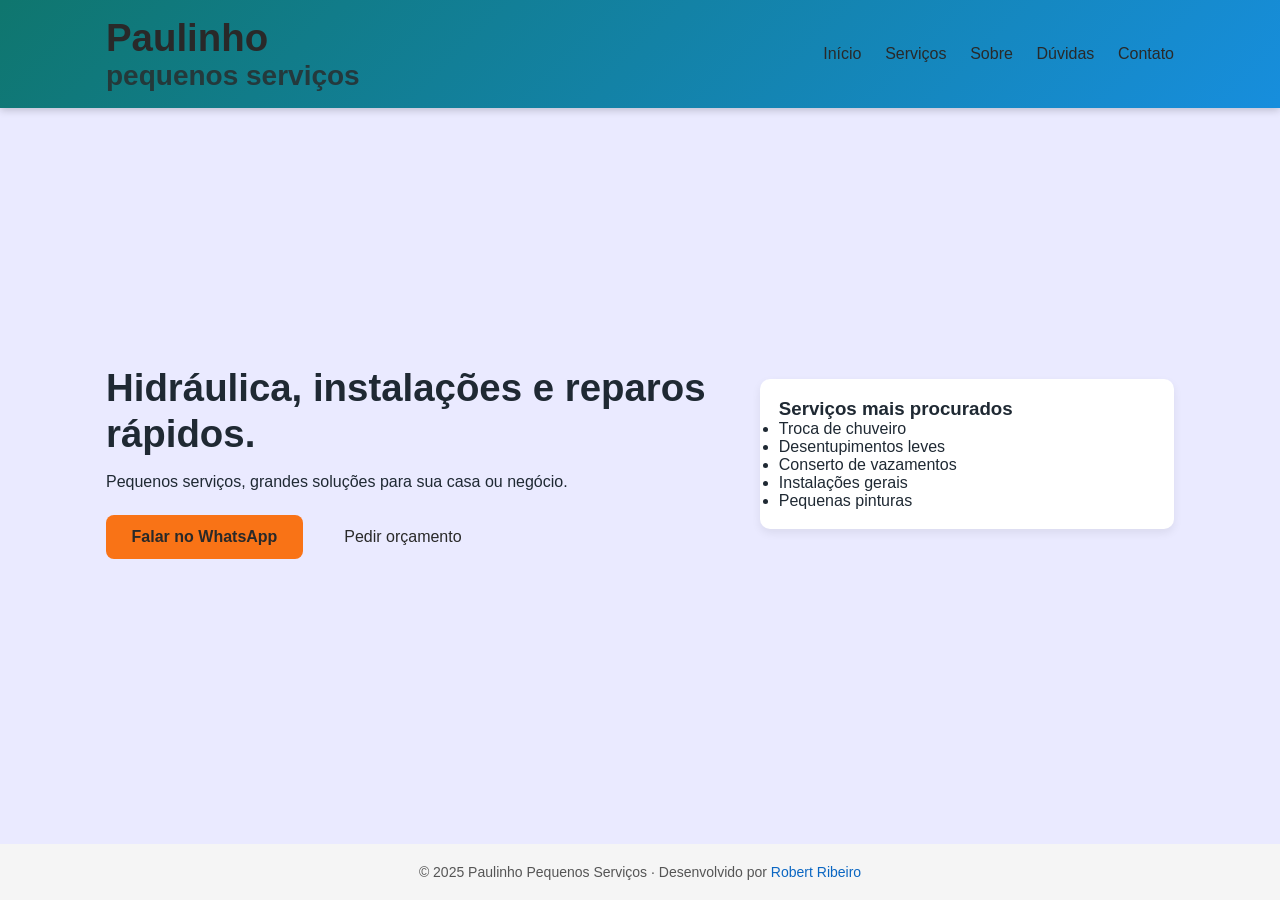
<file: index.html>
<!DOCTYPE html>
<html lang="pt-BR">
<head>
  <meta charset="UTF-8">
  <link rel="stylesheet" href="css/style.css">
  <title>Paulinho Pequenos Serviços</title>
</head>
<body>

  <!-- HEADER -->
  <header>
    <div class="container">
      <nav>
        <div class="logo">
          Paulinho <br>
          <span>pequenos serviços</span>
        </div>

        <div>
          <a href="index.html">Início</a>
          <a href="servicos.html">Serviços</a>
          <a href="sobre.html">Sobre</a>
         <!-- <a href="depoimentos.html">Depoimentos</a> -->
          <a href="duvidas.html">Dúvidas</a>
          <a href="contato.html">Contato</a>
        </div>
      </nav>
    </div>
  </header>

  <!-- CONTEÚDO -->
  <div class="page-content container">
    
    <div class="hero">
      <div>
        <h1>Hidráulica, instalações e reparos rápidos.</h1>
        <p>Pequenos serviços, grandes soluções para sua casa ou negócio.</p>

        <a href="https://wa.me/5531988634998" class="btn">Falar no WhatsApp</a>
        <a href="contato.html" class="btn-outline">Pedir orçamento</a>
      </div>

      <div class="card">
        <h3>Serviços mais procurados</h3>
        <ul>
          <li>Troca de chuveiro</li>
          <li>Desentupimentos leves</li>
          <li>Conserto de vazamentos</li>
          <li>Instalações gerais</li>
          <li>Pequenas pinturas</li>
        </ul>
      </div>
    </div>

  </div>

  <!-- FOOTER -->
  <footer class="footer">
  <div class="container">
    <p>
      © 2025 Paulinho Pequenos Serviços ·
      Desenvolvido por
      <a href="https://www.linkedin.com/in/robert-ribeiro-0a00a528/" 
         target="_blank" 
         rel="noopener noreferrer">
        Robert Ribeiro
      </a>
    </p>
  </div>
</footer>
 
</body>
</html>
</file>
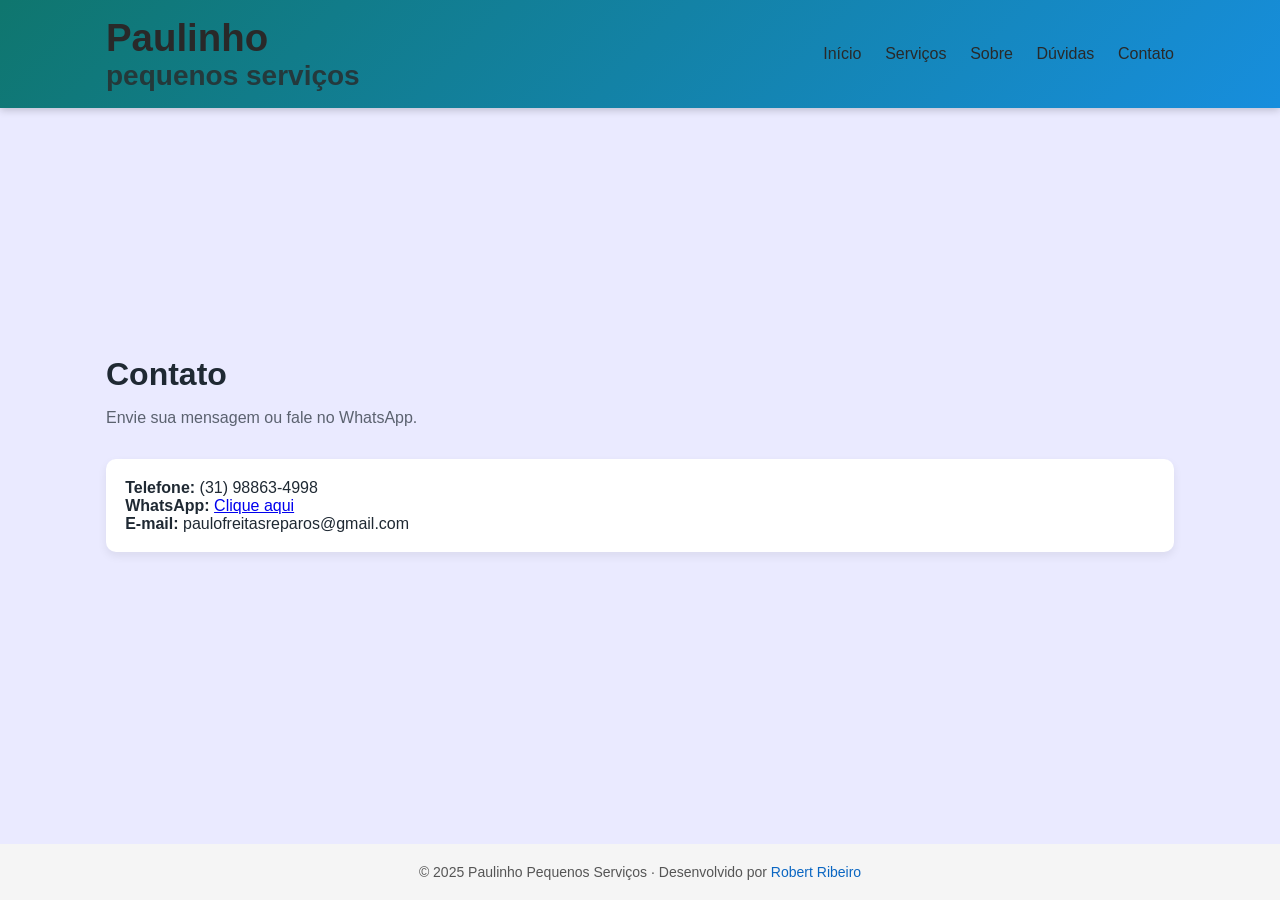
<file: contato.html>
<!DOCTYPE html>
<html lang="pt-BR">
<head>
  <meta charset="UTF-8">
  <link rel="stylesheet" href="css/style.css">
  <title>Contato - Paulinho Pequenos Serviços</title>
</head>
<body>

<header>
  <div class="container">
    <nav>
      <div class="logo">
        Paulinho <br>
        <span>pequenos serviços</span>
      </div>

      <div>
        <a href="index.html">Início</a>
        <a href="servicos.html">Serviços</a>
        <a href="sobre.html">Sobre</a>
         <!-- <a href="depoimentos.html">Depoimentos</a> -->
        <a href="duvidas.html">Dúvidas</a>
        <a href="contato.html">Contato</a>
      </div>
    </nav>
  </div>
</header>

<div class="page-content container">
  <h1 class="page-title">Contato</h1>
  <p class="page-subtitle">Envie sua mensagem ou fale no WhatsApp.</p>

  <div class="card">
    <p><strong>Telefone:</strong> (31) 98863-4998</p>
    <p><strong>WhatsApp:</strong> <a href="https://wa.me/5531988634998">Clique aqui</a></p>
    <p><strong>E-mail:</strong> paulofreitasreparos@gmail.com</p>
  </div>

</div>

<!-- FOOTER -->
  <footer class="footer">
  <div class="container">
    <p>
      © 2025 Paulinho Pequenos Serviços ·
      Desenvolvido por
      <a href="https://www.linkedin.com/in/robert-ribeiro-0a00a528/" 
         target="_blank" 
         rel="noopener noreferrer">
        Robert Ribeiro
      </a>
    </p>
  </div>
</footer>

</body>
</html>
</file>
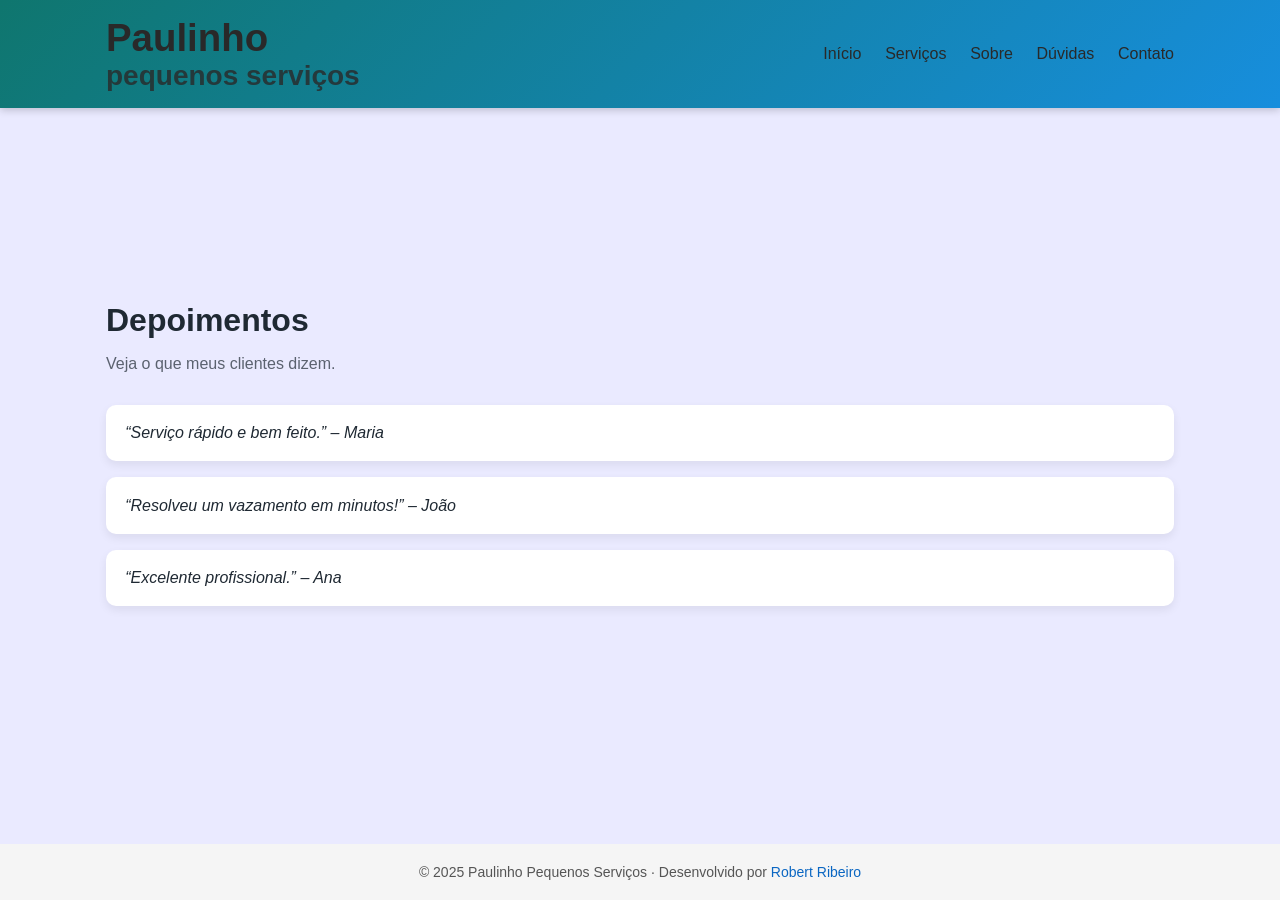
<file: depoimentos.html>
<!DOCTYPE html>
<html lang="pt-BR">
<head>
  <meta charset="UTF-8">
  <link rel="stylesheet" href="css/style.css">
  <title>Depoimentos - Paulinho Pequenos Serviços</title>
</head>
<body>

<header>
  <div class="container">
    <nav>
      <div class="logo">
        Paulinho <br><span>pequenos serviços</span>
      </div>
      <div>
        <a href="index.html">Início</a>
        <a href="servicos.html">Serviços</a>
        <a href="sobre.html">Sobre</a>
        <!-- <a href="depoimentos.html">Depoimentos</a> -->
        <a href="duvidas.html">Dúvidas</a>
        <a href="contato.html">Contato</a>
      </div>
    </nav>
  </div>
</header>


<div class="page-content container">
  <h1 class="page-title">Depoimentos</h1>
  <p class="page-subtitle">Veja o que meus clientes dizem.</p>

  <div class="card"><em>“Serviço rápido e bem feito.” – Maria</em></div>
  <div class="card"><em>“Resolveu um vazamento em minutos!” – João</em></div>
  <div class="card"><em>“Excelente profissional.” – Ana</em></div>
</div>

<!-- FOOTER -->
  <footer class="footer">
  <div class="container">
    <p>
      © 2025 Paulinho Pequenos Serviços ·
      Desenvolvido por
      <a href="https://www.linkedin.com/in/robert-ribeiro-0a00a528/" 
         target="_blank" 
         rel="noopener noreferrer">
        Robert Ribeiro
      </a>
    </p>
  </div>
</footer>

</body>
</html>
</file>
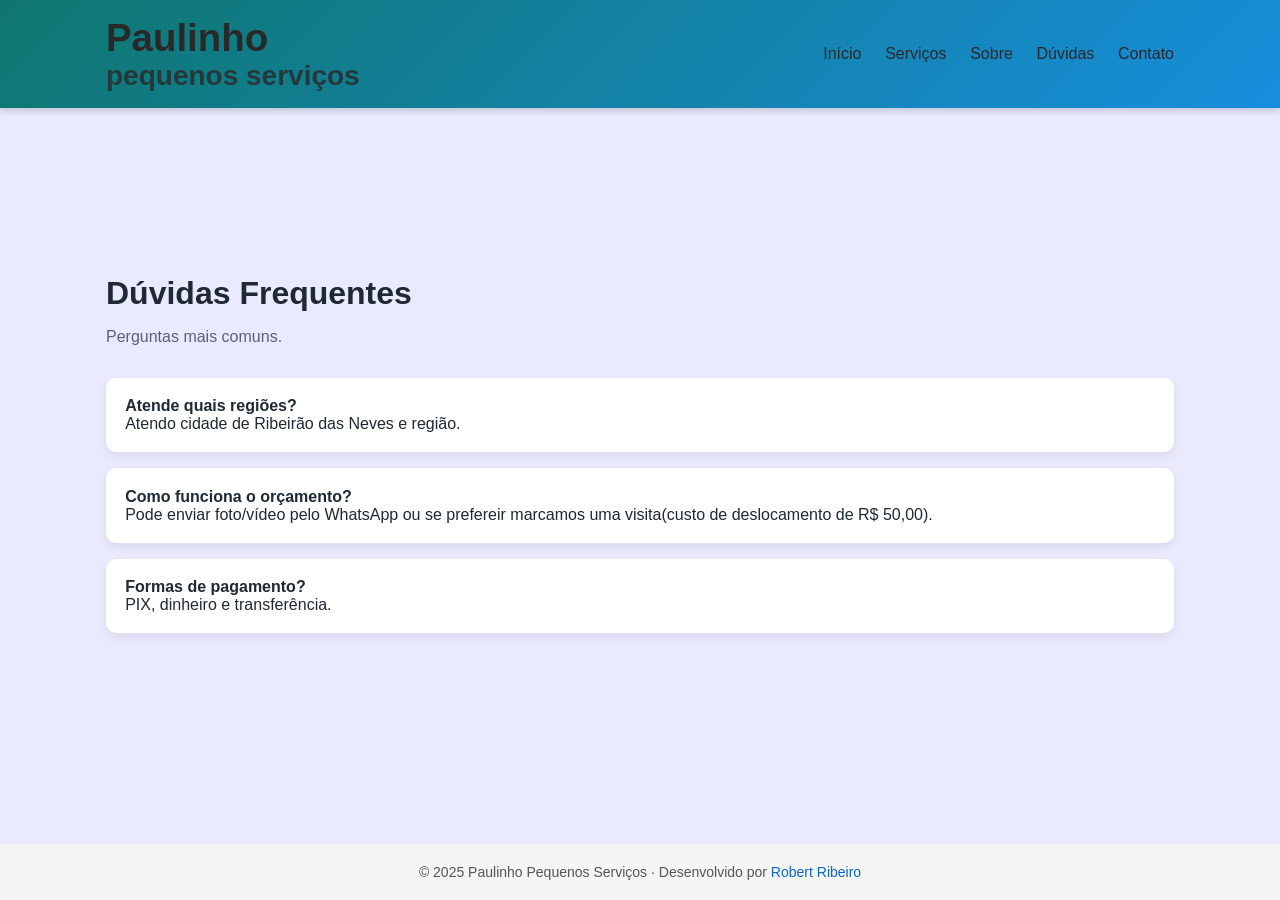
<file: duvidas.html>
<!DOCTYPE html>
<html lang="pt-BR">
<head>
  <meta charset="UTF-8">
  <link rel="stylesheet" href="css/style.css">
  <title>Dúvidas - Paulinho Pequenos Serviços</title>
</head>
<body>

<header>
  <div class="container">
    <nav>
      <div class="logo">
        Paulinho <br><span>pequenos serviços</span>
      </div>
      <div>
        <a href="index.html">Início</a>
        <a href="servicos.html">Serviços</a>
        <a href="sobre.html">Sobre</a>
         <!-- <a href="depoimentos.html">Depoimentos</a> -->
        <a href="duvidas.html">Dúvidas</a>
        <a href="contato.html">Contato</a>
      </div>
    </nav>
  </div>
</header>

<div class="page-content container">
  <h1 class="page-title">Dúvidas Frequentes</h1>
  <p class="page-subtitle">Perguntas mais comuns.</p>

  <div class="card"><strong>Atende quais regiões?</strong><br>Atendo cidade de Ribeirão das Neves e região.</div>
  <div class="card"><strong>Como funciona o orçamento?</strong><br>Pode enviar foto/vídeo pelo WhatsApp ou se prefereir marcamos uma visita(custo de deslocamento de R$ 50,00).</div>
  <div class="card"><strong>Formas de pagamento?</strong><br>PIX, dinheiro e transferência.</div>
</div>

<!-- FOOTER -->
  <footer class="footer">
  <div class="container">
    <p>
      © 2025 Paulinho Pequenos Serviços ·
      Desenvolvido por
      <a href="https://www.linkedin.com/in/robert-ribeiro-0a00a528/" 
         target="_blank" 
         rel="noopener noreferrer">
        Robert Ribeiro
      </a>
    </p>
  </div>
</footer>

</body>
</html>
</file>
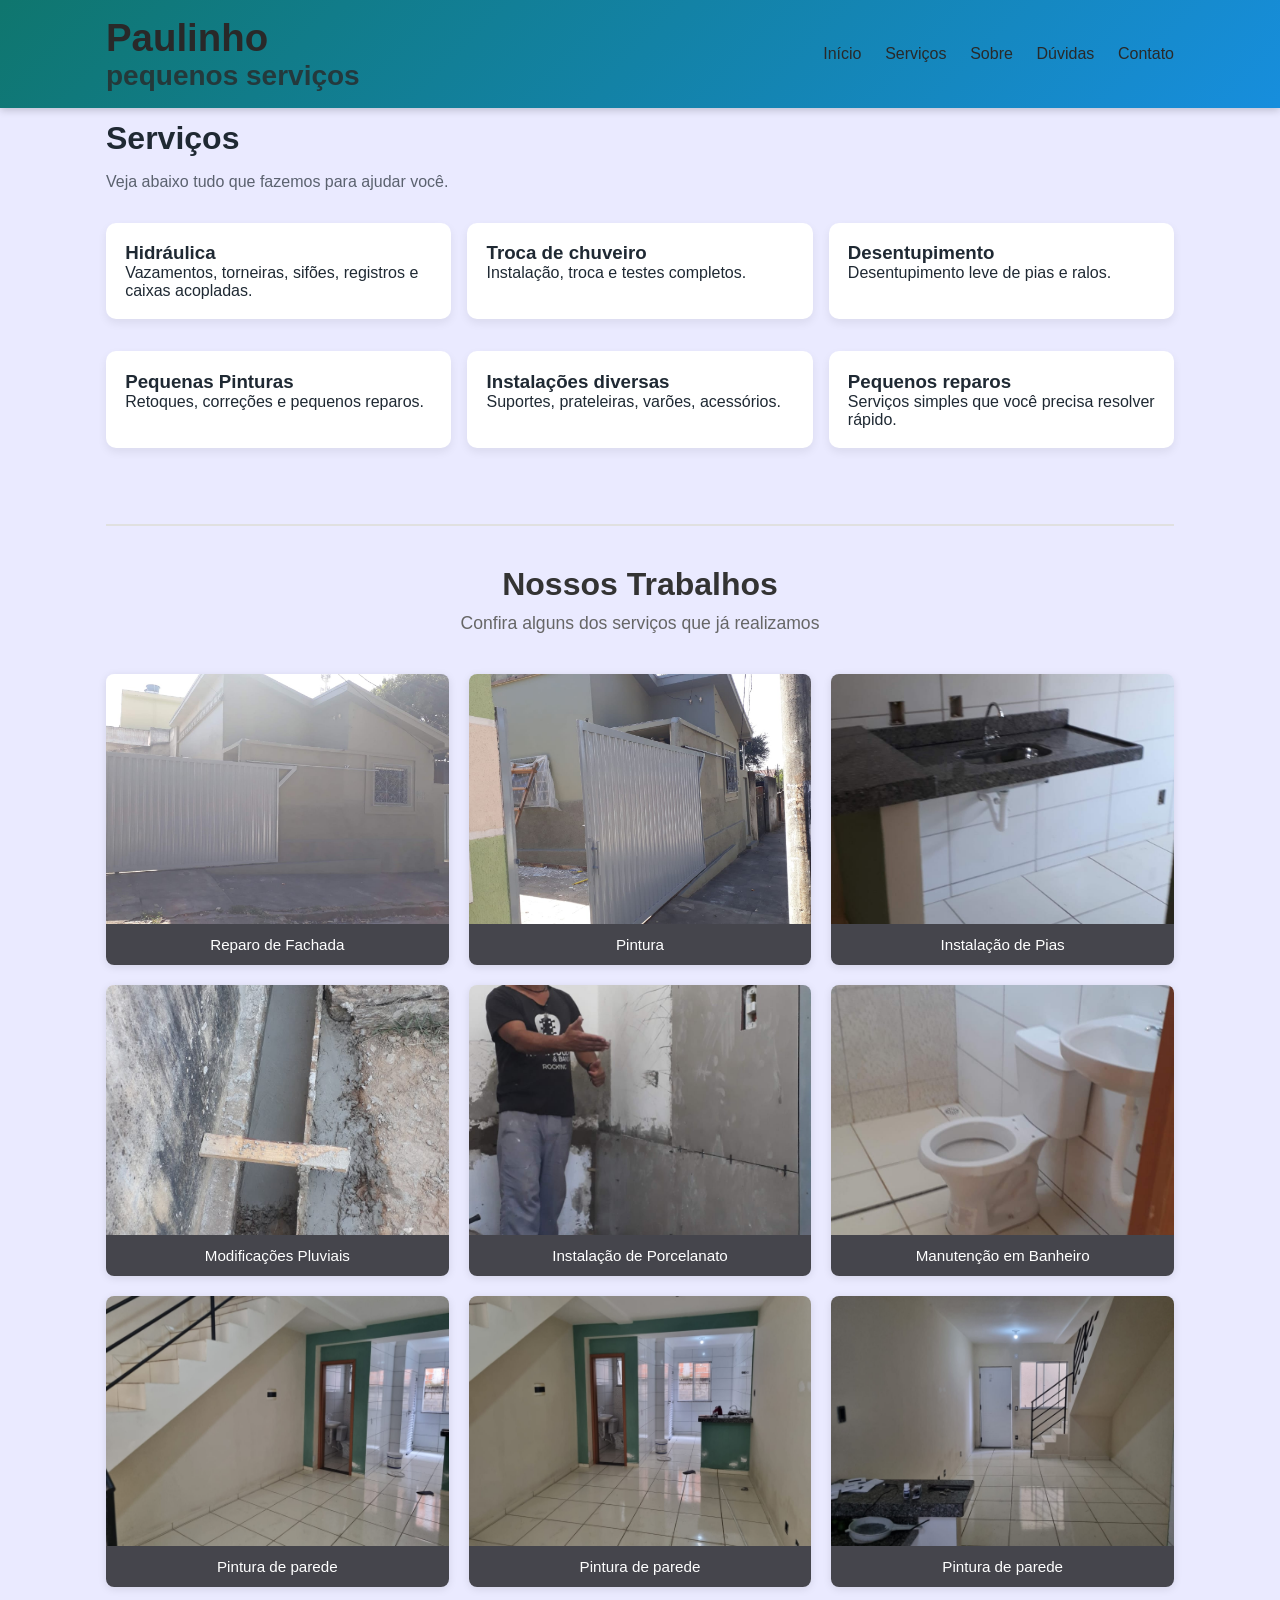
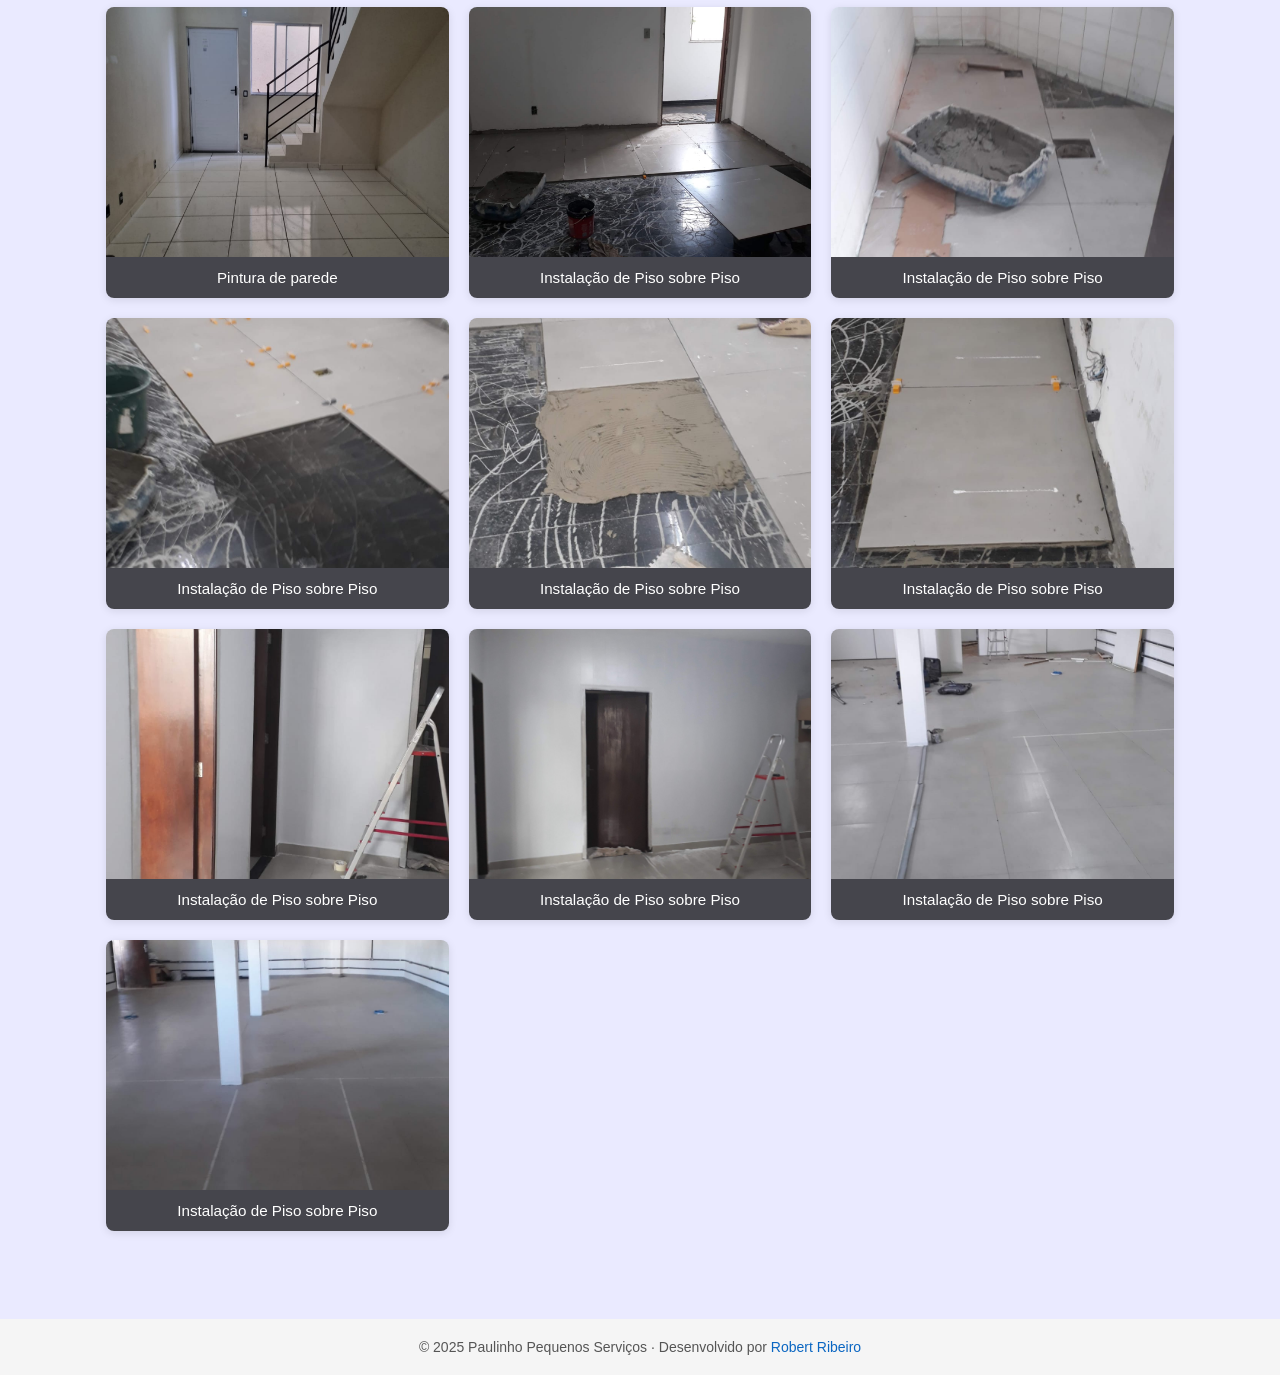
<file: servicos.html>
<!DOCTYPE html>
<html lang="pt-BR">
<head>
  <meta charset="UTF-8">
  <link rel="stylesheet" href="css/style.css">
  <title>Serviços - Paulinho Pequenos Serviços</title>
</head>
<body>

<header>
  <div class="container">
    <nav>
      <div class="logo">
        Paulinho <br><span>pequenos serviços</span>
      </div>
      <div>
        <a href="index.html">Início</a>
        <a href="servicos.html">Serviços</a>
        <a href="sobre.html">Sobre</a>
         <!-- <a href="depoimentos.html">Depoimentos</a> -->
        <a href="duvidas.html">Dúvidas</a>
        <a href="contato.html">Contato</a>
      </div>
    </nav>
  </div>
</header>

<div class="page-content container">
  <h1 class="page-title">Serviços</h1>
  <p class="page-subtitle">Veja abaixo tudo que fazemos para ajudar você.</p>

  <div class="grid grid-3">
    <div class="card">
      <h3>Hidráulica</h3>
      <p>Vazamentos, torneiras, sifões, registros e caixas acopladas.</p>
    </div>

    <div class="card">
      <h3>Troca de chuveiro</h3>
      <p>Instalação, troca e testes completos.</p>
    </div>

    <div class="card">
      <h3>Desentupimento</h3>
      <p>Desentupimento leve de pias e ralos.</p>
    </div>

    <div class="card">
      <h3>Pequenas Pinturas</h3>
      <p>Retoques, correções e pequenos reparos.</p>
    </div>

    <div class="card">
      <h3>Instalações diversas</h3>
      <p>Suportes, prateleiras, varões, acessórios.</p>
    </div>

    <div class="card">
      <h3>Pequenos reparos</h3>
      <p>Serviços simples que você precisa resolver rápido.</p>
    </div>
  </div>

  <!-- SEÇÃO DE IMAGENS -->
  <section class="gallery-section">
    <h2 class="section-title">Nossos Trabalhos</h2>
    <p class="section-subtitle">Confira alguns dos serviços que já realizamos</p>
    
    <div class="gallery-grid">
      <div class="gallery-item" onclick="openModal('img/1.jpeg', 'Reparo de Fachada')">
        <img src="img/1.jpeg" alt="Serviço de hidráulica">
        <div class="gallery-caption">Reparo de Fachada</div>
      </div>
      
      <div class="gallery-item" onclick="openModal('img/2.jpeg', 'Pintura')">
        <img src="img/2.jpeg" alt="Instalação de chuveiro">
        <div class="gallery-caption">Pintura</div>
      </div>
      
      <div class="gallery-item" onclick="openModal('img/3.jpeg', 'Instalação de Pias')">
        <img src="img/3.jpeg" alt="Pintura de parede">
        <div class="gallery-caption">Instalação de Pias</div>
      </div>
      
      <div class="gallery-item" onclick="openModal('img/4.jpeg', 'Modificações Pluviais')">
        <img src="img/4.jpeg" alt="Instalação de prateleira">
        <div class="gallery-caption">Modificações Pluviais</div>
      </div>
      
      <div class="gallery-item" onclick="openModal('img/5.jpeg', 'Instalação de Porcelanato')">
        <img src="img/5.jpeg" alt="Reparo elétrico">
        <div class="gallery-caption">Instalação de Porcelanato</div>
      </div>
      
      <div class="gallery-item" onclick="openModal('img/6.jpeg', 'Manutenção em Banheiro')">
        <img src="img/6.jpeg" alt="Instalação de suporte">
        <div class="gallery-caption">Manutenção em Banheiro</div>
      </div>

      <div class="gallery-item" onclick="openModal('img/7.jpeg', 'Pintura de parede')">
        <img src="img/7.jpeg" alt="Pintura de parede">
        <div class="gallery-caption">Pintura de parede</div>
      </div>

      <div class="gallery-item" onclick="openModal('img/8.jpeg', 'Pintura de parede')">
        <img src="img/8.jpeg" alt="Pintura de parede">
        <div class="gallery-caption">Pintura de parede</div>
      </div>

      <div class="gallery-item" onclick="openModal('img/9.jpeg', 'Pintura de parede')">
        <img src="img/9.jpeg" alt="Pintura de parede">
        <div class="gallery-caption">Pintura de parede</div>
      </div>

      <div class="gallery-item" onclick="openModal('img/10.jpeg', 'Pintura de parede')">
        <img src="img/10.jpeg" alt="Pintura de parede">
        <div class="gallery-caption">Pintura de parede</div>
      </div>
      
      <div class="gallery-item" onclick="openModal('img/11.jpeg', 'Instalação de Piso sobre Piso')">
        <img src="img/11.jpeg" alt="Instalação de Piso sobre Piso">
        <div class="gallery-caption">Instalação de Piso sobre Piso</div>
      </div>
      
      <div class="gallery-item" onclick="openModal('img/12.jpeg', 'Instalação de Piso sobre Piso')">
        <img src="img/12.jpeg" alt="Instalação de Piso sobre Piso">
        <div class="gallery-caption">Instalação de Piso sobre Piso</div>
      </div>
      
      <div class="gallery-item" onclick="openModal('img/13.jpeg', 'Instalação de Piso sobre Piso')">
        <img src="img/13.jpeg" alt="Instalação de Piso sobre Piso">
        <div class="gallery-caption">Instalação de Piso sobre Piso</div>
      </div>
      
      <div class="gallery-item" onclick="openModal('img/14.jpeg', 'Instalação de Piso sobre Piso')">
        <img src="img/14.jpeg" alt="Instalação de Piso sobre Piso">
        <div class="gallery-caption">Instalação de Piso sobre Piso</div>
      </div>
      
      <div class="gallery-item" onclick="openModal('img/15.jpeg', 'Instalação de Piso sobre Piso')">
        <img src="img/15.jpeg" alt="Instalação de Piso sobre Piso">
        <div class="gallery-caption">Instalação de Piso sobre Piso</div>
      </div>
      
      <div class="gallery-item" onclick="openModal('img/16.jpeg', 'Instalação de Piso sobre Piso')">
        <img src="img/16.jpeg" alt="Instalação de Piso sobre Piso">
        <div class="gallery-caption">Instalação de Piso sobre Piso</div>
      </div>
      
      <div class="gallery-item" onclick="openModal('img/17.jpeg', 'Instalação de Piso sobre Piso')">
        <img src="img/17.jpeg" alt="Instalação de Piso sobre Piso">
        <div class="gallery-caption">Instalação de Piso sobre Piso</div>
      </div>
      
      <div class="gallery-item" onclick="openModal('img/18.jpeg', 'Instalação de Piso sobre Piso')">
        <img src="img/18.jpeg" alt="Instalação de Piso sobre Piso">
        <div class="gallery-caption">Instalação de Piso sobre Piso</div>
      </div>
      
      <div class="gallery-item" onclick="openModal('img/19.jpeg', 'Instalação de Piso sobre Piso')">
        <img src="img/19.jpeg" alt="Instalação de Piso sobre Piso">
        <div class="gallery-caption">Instalação de Piso sobre Piso</div>
      </div>
    </div>
  </section>

</div>

<!-- MODAL LIGHTBOX -->
<div id="imageModal" class="modal" onclick="closeModal()">
  <span class="modal-close">&times;</span>
  <img class="modal-content" id="modalImage">
  <div class="modal-caption" id="modalCaption"></div>
</div>

<!-- FOOTER -->
<footer class="footer">
  <div class="container">
    <p>
      © 2025 Paulinho Pequenos Serviços ·
      Desenvolvido por
      <a href="https://www.linkedin.com/in/robert-ribeiro-0a00a528/" 
         target="_blank" 
         rel="noopener noreferrer">
        Robert Ribeiro
      </a>
    </p>
  </div>
</footer>

<script>
  function openModal(imageSrc, caption) {
    const modal = document.getElementById('imageModal');
    const modalImg = document.getElementById('modalImage');
    const modalCaption = document.getElementById('modalCaption');
    
    modal.style.display = 'flex';
    modalImg.src = imageSrc;
    modalCaption.textContent = caption;
    
    // Previne scroll do body quando modal está aberto
    document.body.style.overflow = 'hidden';
  }
  
  function closeModal() {
    const modal = document.getElementById('imageModal');
    modal.style.display = 'none';
    document.body.style.overflow = 'auto';
  }
  
  // Fecha o modal ao pressionar ESC
  document.addEventListener('keydown', function(event) {
    if (event.key === 'Escape') {
      closeModal();
    }
  });
</script>

</body>
</html>
</file>
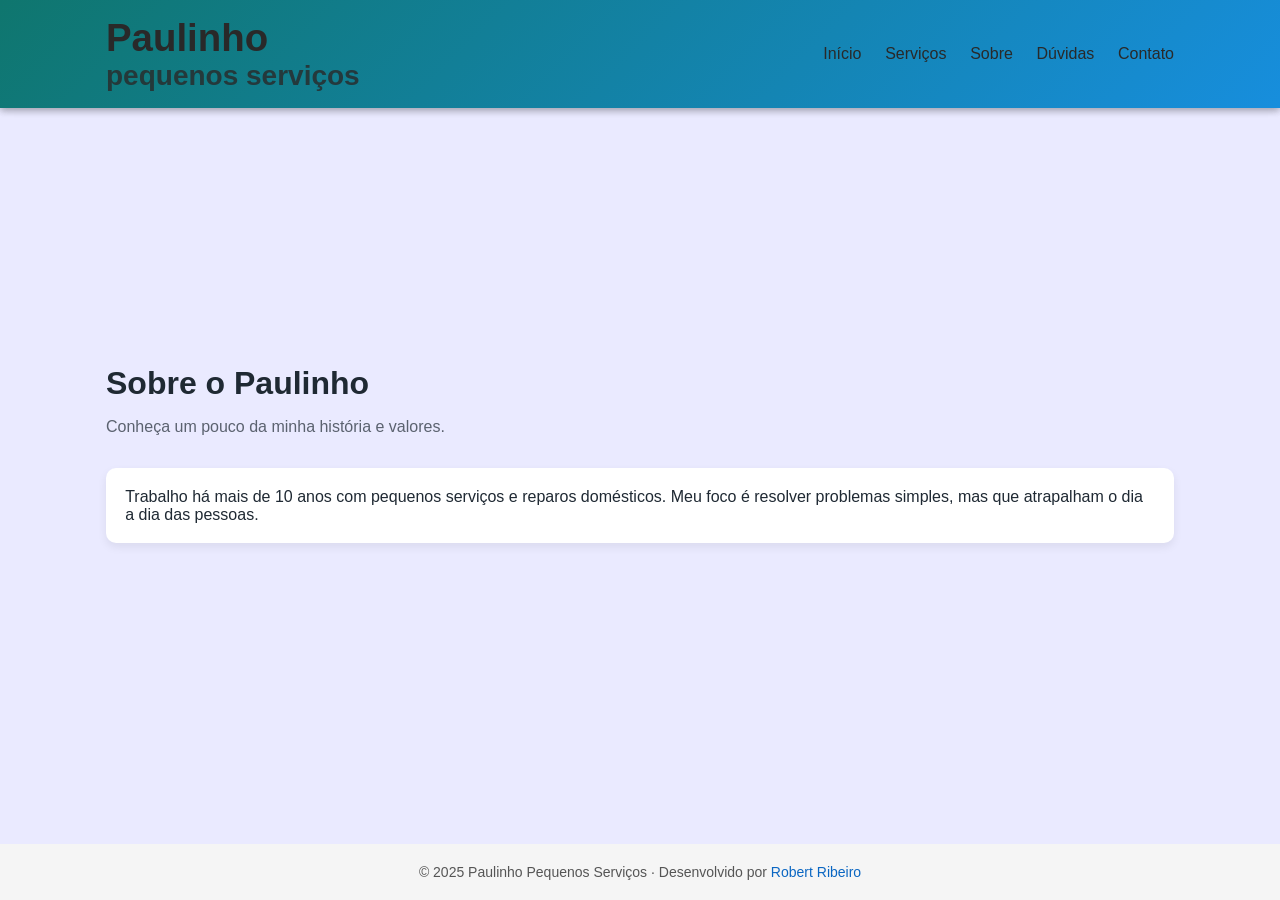
<file: sobre.html>
<header>
  <div class="container">
    <nav>
      <div class="logo">
        Paulinho <br>
        <span>pequenos serviços</span>
      </div>

      <div>
        <a href="index.html">Início</a>
        <a href="servicos.html">Serviços</a>
        <a href="sobre.html">Sobre</a>
         <!-- <a href="depoimentos.html">Depoimentos</a> -->
        <a href="duvidas.html">Dúvidas</a>
        <a href="contato.html">Contato</a>
      </div>
    </nav>
  </div>
</header>

<!DOCTYPE html>
<html lang="pt-BR">
<head>
  <meta charset="UTF-8">
  <link rel="stylesheet" href="css/style.css">
  <title>Sobre - Paulinho Pequenos Serviços</title>
</head>
<body>

<header>
  <div class="container">
    <nav>
      <div class="logo">Paulinho <br><span>pequenos serviços</span></div>
      <div>
        <a href="index.html">Início</a>
        <a href="servicos.html">Serviços</a>
        <a href="sobre.html">Sobre</a>
         <!-- <a href="depoimentos.html">Depoimentos</a> -->
        <a href="duvidas.html">Dúvidas</a>
        <a href="contato.html">Contato</a>
      </div>
    </nav>
  </div>
</header>

<div class="page-content container">
  <h1 class="page-title">Sobre o Paulinho</h1>
  <p class="page-subtitle">Conheça um pouco da minha história e valores.</p>

  <div class="card">
    <p>
      Trabalho há mais de 10 anos com pequenos serviços e reparos domésticos.
      Meu foco é resolver problemas simples, mas que atrapalham o dia a dia das pessoas.
    </p>
  </div>
</div>

<!-- FOOTER -->
  <footer class="footer">
  <div class="container">
    <p>
      © 2025 Paulinho Pequenos Serviços ·
      Desenvolvido por
      <a href="https://www.linkedin.com/in/robert-ribeiro-0a00a528/" 
         target="_blank" 
         rel="noopener noreferrer">
        Robert Ribeiro
      </a>
    </p>
  </div>
</footer>

</body>
</html>
</file>
<file: css/style.css>
/* =============================
   CONFIGURAÇÕES GERAIS
============================= */
:root {
  --primary: #0f766e;
  --primary-dark: #115e59;
  --secondary: #f97316;
  --text: #1f2933;
  --bg: #eaeaff;
  --white: #292929;
}

* {
  margin: 0;
  padding: 0;
  box-sizing: border-box;
  font-family: "Segoe UI", Arial, sans-serif;
}

html, body {
  height: 100%;
  margin: 0;
}

body {
  background: var(--bg);
  color: var(--text);
  display: flex;
  flex-direction: column;
}

/* =============================
   HEADER FIXO
============================= */
header {
  width: 100%;
  background: linear-gradient(135deg, #0f766e, #178edd);
  padding: 1rem 0;
  position: fixed;
  top: 0;
  left: 0;
  z-index: 999;
  box-shadow: 0px 2px 8px rgba(0,0,0,0.2);
}

.container {
  width: 100%;
  max-width: 1100px;
  margin: auto;
  padding: 0 1rem;
}

nav {
  display: flex;
  justify-content: space-between;
  align-items: center;
}

.logo {
  font-size: 2.4rem;
  font-weight: bold;
  color: var(--white);
}

.logo span {
  display: block;
  font-size: 1.75rem;
  opacity: 0.8;
}

nav a {
  color: var(--white);
  margin-left: 1.2rem;
  text-decoration: none;
  font-weight: 500;
  transition: 0.2s;
}

nav a:hover {
  opacity: 0.7;
}

/* Compensa o header fixo */
.page-content {
  padding-top: 120px;
}

/* =============================
   TÍTULOS DE PÁGINA
============================= */
.page-title {
  font-size: 2rem;
  font-weight: bold;
  margin-bottom: 1rem;
}

.page-subtitle {
  font-size: 1rem;
  opacity: 0.7;
  margin-bottom: 2rem;
}

/* =============================
   HOME – HERO
============================= */
.hero {
  display: grid;
  grid-template-columns: 1.5fr 1fr;
  gap: 2rem;
  align-items: center;
}

.hero h1 {
  font-size: 2.4rem;
  line-height: 1.2;
  margin-bottom: 1rem;
}

.hero p {
  font-size: 1rem;
  margin-bottom: 1.5rem;
}

.btn {
  background: var(--secondary);
  padding: 0.8rem 1.6rem;
  border-radius: 8px;
  color: var(--white);
  text-decoration: none;
  font-weight: bold;
  display: inline-block;
  margin-right: 1rem;
}

.btn-outline {
  border: 2px solid var(--black);
  padding: 0.7rem 1.3rem;
  border-radius: 8px;
  text-decoration: none;
  color: var(--white);
}

/* =============================
   CARDS / SEÇÕES INTERNAS
============================= */
section {
  margin-bottom: 3rem;
}

.card {
  background: rgb(255, 255, 255);
  padding: 1.2rem;
  border-radius: 10px;
  box-shadow: 0 4px 10px rgba(0,0,0,0.07);
  margin-bottom: 1rem;
}

.grid {
  display: grid;
  gap: 1rem;
}

.grid-3 {
  grid-template-columns: repeat(3, 1fr);
}

.grid-2 {
  grid-template-columns: repeat(2, 1fr);
}

/* MOBILE */
@media (max-width: 800px) {
  .hero {
    grid-template-columns: 1fr;
  }

  .grid-3,
  .grid-2 {
    grid-template-columns: 1fr;
  }

  nav {
    flex-direction: column;
    gap: 0.8rem;
  }
}

.footer {
  background: #f5f5f5;
  padding: 20px 0;
  margin-top: 40px;
  text-align: center;
  font-size: 14px;
  color: #555;
}

.footer a {
  color: #0a66c2; /* azul LinkedIn */
  text-decoration: none;
  font-weight: 500;
}

.footer a:hover {
  text-decoration: underline;
}



/* Seção de Galeria */
.gallery-section {
  margin-top: 60px;
  padding-top: 40px;
  border-top: 2px solid #e0e0e0;
}

.section-title {
  font-size: 2em;
  color: #333;
  text-align: center;
  margin-bottom: 10px;
}

.section-subtitle {
  text-align: center;
  color: #666;
  font-size: 1.1em;
  margin-bottom: 40px;
}

.gallery-grid {
  display: grid;
  grid-template-columns: repeat(auto-fit, minmax(300px, 1fr));
  gap: 20px;
  margin-bottom: 40px;
}

.gallery-item {
  position: relative;
  overflow: hidden;
  border-radius: 8px;
  box-shadow: 0 2px 8px rgba(0,0,0,0.1);
  transition: transform 0.3s ease, box-shadow 0.3s ease;
  cursor: pointer;
}

.gallery-item:hover {
  transform: translateY(-5px);
  box-shadow: 0 4px 16px rgba(0,0,0,0.2);
}

.gallery-item img {
  width: 100%;
  height: 250px;
  object-fit: cover;
  display: block;
}

.gallery-caption {
  background: rgba(0, 0, 0, 0.7);
  color: white;
  padding: 12px;
  text-align: center;
  font-size: 0.95em;
}

/* Responsivo para galeria */
@media (max-width: 768px) {
  .gallery-grid {
    grid-template-columns: repeat(auto-fit, minmax(250px, 1fr));
    gap: 15px;
  }
  
  .gallery-item img {
    height: 200px;
  }
}

/* Modal Lightbox */
.modal {
  display: none;
  position: fixed;
  z-index: 9999;
  padding: 20px;
  left: 0;
  top: 0;
  width: 100%;
  height: 100%;
  overflow: auto;
  background-color: rgba(0, 0, 0, 0.9);
  justify-content: center;
  align-items: center;
  flex-direction: column;
}

.modal-content {
  max-width: 90%;
  max-height: 85vh;
  object-fit: contain;
  border-radius: 8px;
  box-shadow: 0 4px 20px rgba(0, 0, 0, 0.5);
  animation: zoomIn 0.3s ease;
}

@keyframes zoomIn {
  from {
    transform: scale(0.8);
    opacity: 0;
  }
  to {
    transform: scale(1);
    opacity: 1;
  }
}

.modal-close {
  position: absolute;
  top: 20px;
  right: 35px;
  color: #f1f1f1;
  font-size: 40px;
  font-weight: bold;
  cursor: pointer;
  transition: color 0.3s ease;
  z-index: 10000;
}

.modal-close:hover,
.modal-close:focus {
  color: #bbb;
}

.modal-caption {
  color: #ccc;
  text-align: center;
  padding: 15px;
  font-size: 1.1em;
  margin-top: 10px;
  background-color: rgba(0, 0, 0, 0.7);
  border-radius: 5px;
  max-width: 90%;
}

/* Cursor pointer para indicar clicável */
.gallery-item {
  cursor: pointer;
}

/* Responsivo para modal */
@media (max-width: 768px) {
  .modal-content {
    max-width: 95%;
    max-height: 80vh;
  }
  
  .modal-close {
    top: 10px;
    right: 15px;
    font-size: 35px;
  }
  
  .modal-caption {
    font-size: 1em;
    padding: 12px;
  }
}
</file>
